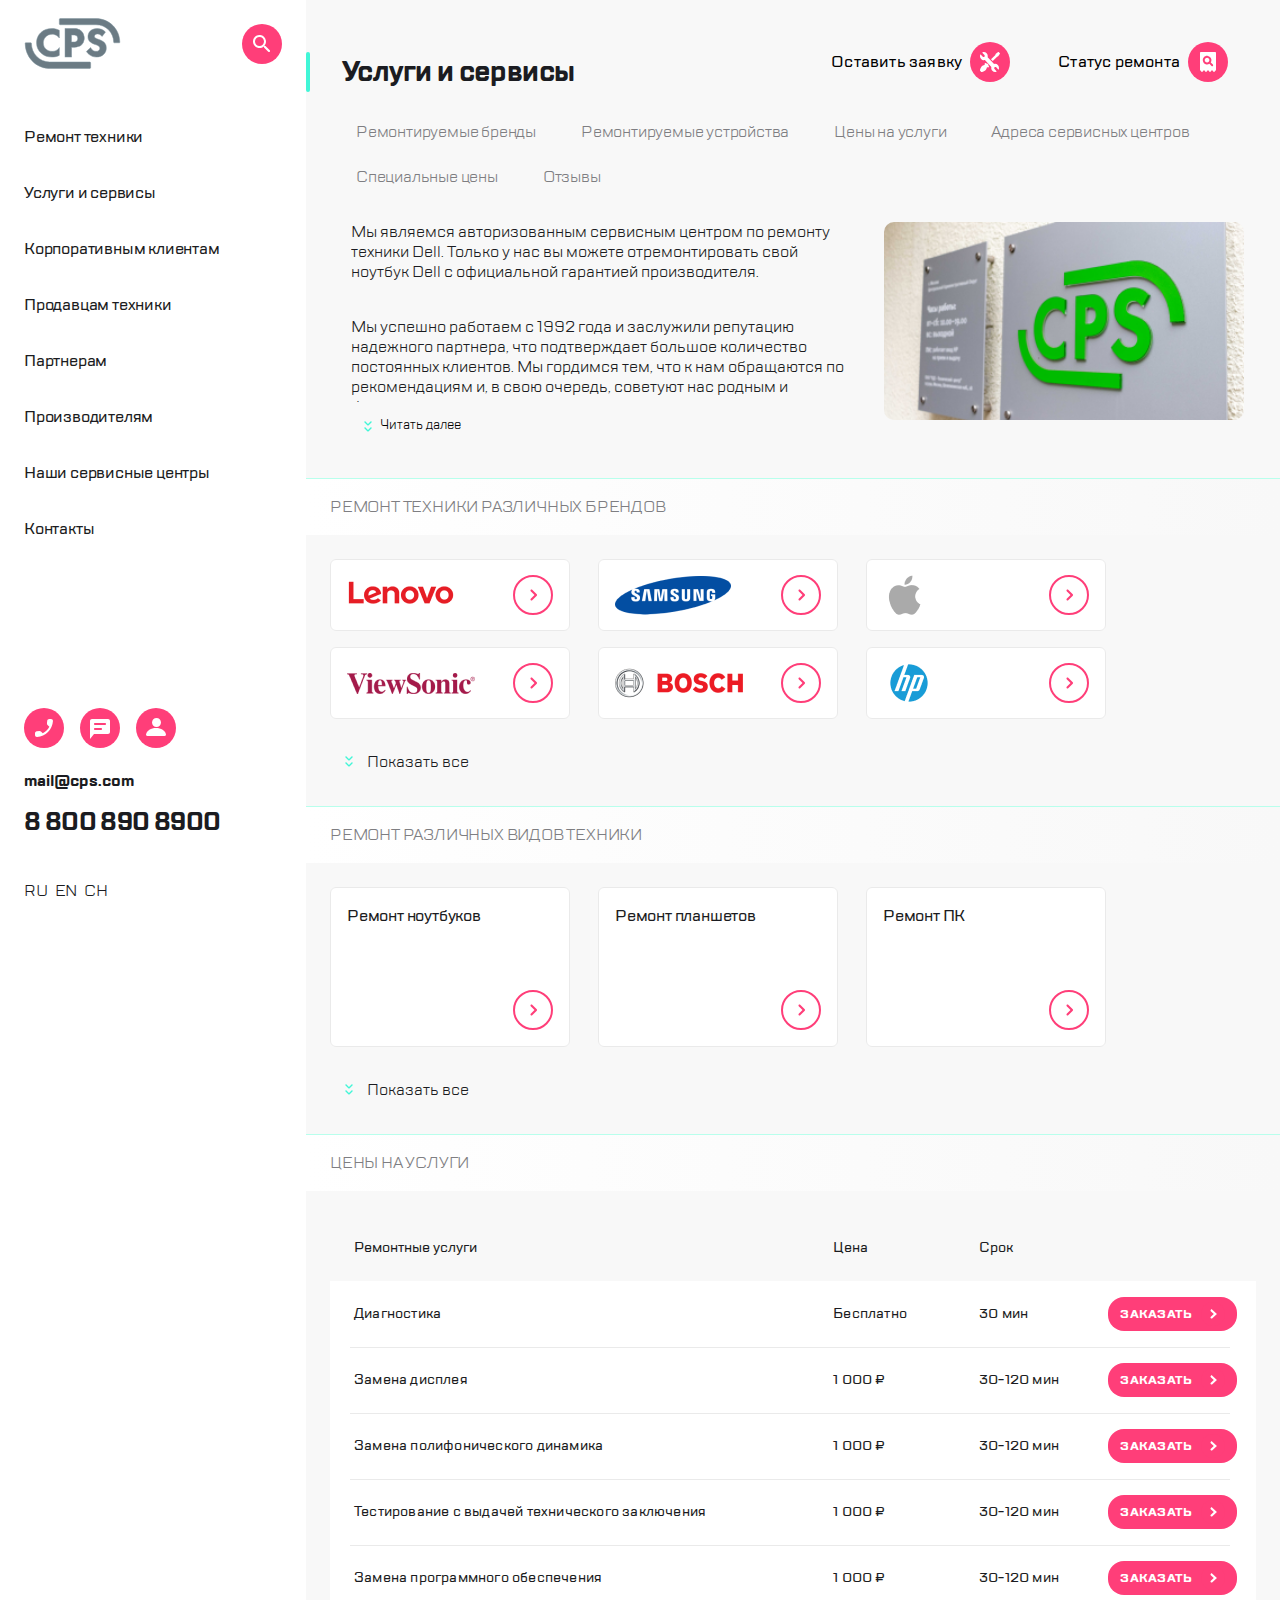
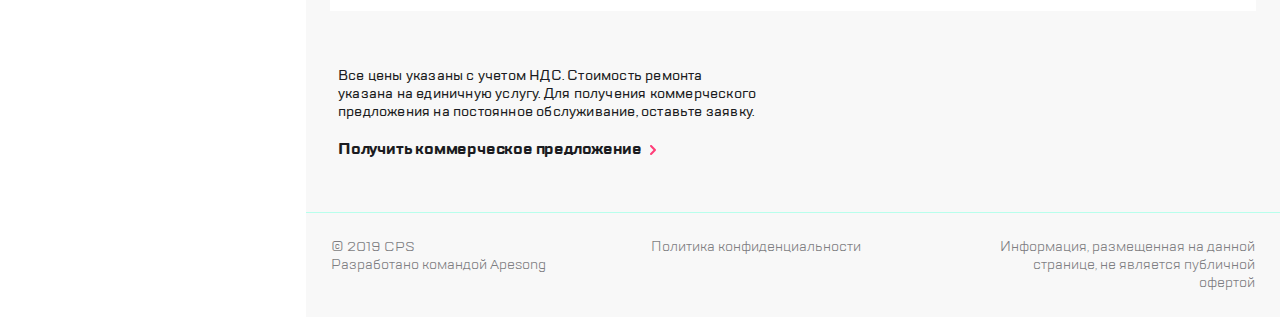
<file: index.html>
<!DOCTYPE html>
<html lang="en">

<head>
  <meta charset="UTF-8">
  <meta name="viewport" content="width=device-width,user-scalable=no,initial-scale=1,maximum-scale=1,minimum-scale=1">
  <meta http-equiv="X-UA-Compatible" content="ie=edge">
  <title>
    Webpack 4 Starter
  </title>
  <link rel="stylesheet" href="https://cdn.jsdelivr.net/npm/swiper@8/swiper-bundle.min.css">
<link href="style.css" rel="stylesheet"></head>

<body class="body">

  <div class="modal-overlay modal-overlay-menu">
    <aside class="sidebar sidebar__layout">
      <header class="sidebar-header sidebar-header__layout">
        <button class="sidebar-header__item sidebar-header__item-close-burger button-icon">
          <img class="icon-burger-close" src="./img/burger-close.svg" alt="Кнопка закрытия">
        </button>

        <a class="sidebar-header__item sidebar-header__item-logo" href="#">
          <img width="97px" height="51px" src="./img/logo.svg" alt="Логотип сайта">
        </a>
        <button class="sidebar-header__item sidebar-header__item-search button-icon">
          <img src="./img/search.svg" alt="Кнпока поиска">
        </button>
      </header>
      <main class="sidebar-main sidebar-main__layout">
        <nav>
          <ul class="sidebar-main__services">
            <li class="sidebar-main__services-item"><a class="services-item-link" href="#">Ремонт
                техники</a>
            </li>
            <li class="sidebar-main__services-item"><a class="services-item-link" href="#">Услуги и
                сервисы</a>
            </li>
            <li class="sidebar-main__services-item"><a class="services-item-link" href="#">Корпоративным
                клиентам</a></li>
            <li class="sidebar-main__services-item"><a class="services-item-link" href="#">Продавцам
                техники</a>
            </li>
            <li class="sidebar-main__services-item"><a class="services-item-link" href="#">Партнерам</a>
            </li>
            <li class="sidebar-main__services-item"><a class="services-item-link" href="#">Производителям</a>
            </li>
            <li class="sidebar-main__services-item"><a class="services-item-link" href="#">Наши
                сервисные
                центры</a></li>
            <li class="sidebar-main__services-item"><a class="services-item-link" href="#">Контакты</a>
            </li>
          </ul>
        </nav>
      </main>
      <footer class="sidebar-footer sidebar-footer__layout">
        <div class="sidebar-footer__buttons">
          <button class="sidebar-footer__buttons-item button-icon">
            <img class="modal-call" src="./img/call.svg" alt="Контакты">
          </button>
          <button class="sidebar-footer__buttons-item button-icon">
            <img class="modal-chat" src="./img/chat.svg" alt="Связь">
          </button>
          <button class="sidebar-footer__buttons-item button-icon">
            <img src="./img/profile.svg" alt="Профиль">
          </button>
        </div>
        <div class="sidebar-footer__contacts">
          <a href="#" class="sidebar-footer__contacts-email">mail@cps.com</a>
          <a href="#" class="sidebar-footer__contacts-telephone">8 800 890 8900</a>
        </div>
        <div class="sidebar-footer__languages">
          <button class="sidebar-footer__languages-item">ru</button>
          <button class="sidebar-footer__languages-item">en</button>
          <button class="sidebar-footer__languages-item">ch</button>
        </div>
      </footer>
    </aside>
  </div>
  <div class="modal-overlay modal-overlay-chat">
    <aside class="sidebar sidebar-modal sidebar-modal__layout">
      <header class="sidebar-header sidebar-header-modal__layout">
        <img class="sidebar-modal__icon button-icon icon-burger-close" src="./img/burger-close.svg" alt="">
      </header>
      <main class="sidebar-modal__main sidebar-modal__main-layout">
        <span class="sidebar-modal__title">Обратная связь</span>
        <label class="sidebar-modal__input" for="">
          <input class="sidebar-modal__input-item" type="text" placeholder="Имя">
          <input class="sidebar-modal__input-item" type="text" placeholder="Телефон">
          <input class="sidebar-modal__input-item" type="text" placeholder="Электронная почта">
          <textarea class="sidebar-modal__input-item" name="" id="" cols="30" rows="5" placeholder="Сообщение"></textarea>
        </label>
        <p class="sidebar-modal__text">Нажимая “отправить”, вы даете согласие на <span class="modal-text">
            обработку
            персональных данных </span>
          и соглашаетесь с
          нашей <span class="modal-text"> политикой
            конфиденциальности</span></p>
        <button class="button-modal button-icon">
          <span class="button-modal__text">Отправить</span>
          <img class="button-modal__icon" src="./img/goside.svg" alt="">
        </button>

      </main>
    </aside>
  </div>
  <div class="modal-overlay modal-overlay-call">
    <aside class="sidebar sidebar-modal sidebar-modal__layout">
      <header class="sidebar-header sidebar-header-modal__layout">
        <img class="sidebar-modal__icon button-icon icon-burger-close" src="./img/burger-close.svg" alt="">
      </header>
      <main class="sidebar-modal__main sidebar-modal__main-layout">
        <span class="sidebar-modal__title">Заказать звонок</span>
        <label class="sidebar-modal__input" for="">
          <input class="sidebar-modal__input-item" type="text" placeholder="Телефон">
        </label>
        <p class="sidebar-modal__text">Нажимая “отправить”, вы даете согласие на <span class="modal-text">
            обработку
            персональных данных </span>
          и соглашаетесь с
          нашей <span class="modal-text"> политикой
            конфиденциальности</span></p>
        <button class="button-modal button-icon">
          <span class="button-modal__text">Отправить</span>
          <img class="button-modal__icon" src="./img/goside.svg" alt="">
        </button>
      </main>
    </aside>
  </div>

  <main class="main">
    <header class="header header-layout">
      <div class="header__wrapper">
        <div class="header__left-side">
          <button class="button-icon header__item icon-burger">
            <img src="./img/burger.svg" alt="Иконка бургер">
          </button>
          <a href="#" class="header__item">
            <img src="./img/logo.svg" alt="Логотип сайта">
          </a>
        </div>
        <div class="header__right-side">
          <button class="button-icon header__item header__item--display--hidden">
            <img class="modal-call" src="./img/call.svg" alt="">
          </button>
          <button class="button-icon header__item header__item--display--hidden modal-chat">
            <img class="" src="./img/chat.svg" alt="">
          </button>
          <button class="button-icon header__item header__item--display--hidden">
            <img src="./img/profile.svg" alt="">
          </button>
          <button class="button-icon header__item">
            <span class="main__item-text main__item--display--hidden">Оставить заявку</span>
            <img src="./img/repair.svg" alt="Иконка Оставить Заявку">
          </button>
          <button class="button-icon header__item">
            <span class="main__item-text main__item--display--hidden">Статус ремонта</span>
            <img src="./img/checkstatus.svg" alt="Иконка Статус Ремонта">
          </button>
        </div>
      </div>
    </header>

    <section class="main main-layout">
      <div class="main__wrapper">
        <div class="main__title">
          <div class="main__title-left-side">
            <h1 class="main__title-text">Услуги и сервисы</h1>
          </div>

        </div>
        <nav class="main-services">
          <ul class="main-services-layout">
            <li class="main-services__item">
              <a class="main-services__item-link" href="#">Ремонтируемые бренды</a>
            </li>
            <li class="main-services__item">
              <a class="main-services__item-link" href="#">Ремонтируемые устройства</a>
            </li>
            <li class="main-services__item">
              <a class="main-services__item-link" href="#">Цены на услуги</a>
            </li>
            <li class="main-services__item">
              <a class="main-services__item-link" href="#">Адреса сервисных центров</a>
            </li>
            <li class="main-services__item">
              <a class="main-services__item-link" href="#">Специальные цены</a>
            </li>
            <li class="main-services__item">
              <a class="main-services__item-link" href="#">Отзывы</a>
            </li>
          </ul>
        </nav>
        <section class="main__description">
          <div class="main__description-text-part">
            <div class="main__description-text-wrapper">
              <p class="main__description-text">
                Мы являемся авторизованным сервисным центром по ремонту техники
                Dell. Только у нас вы можете отремонтировать свой ноутбук Dell с официальной
                гарантией
                производителя.
              </p>
              <p class="main__description-text">
                Мы успешно работаем с 1992 года и заслужили репутацию надежного партнера, что
                подтверждает
                большое количество постоянных клиентов. Мы гордимся тем, что к нам обращаются по
                рекомендациям
                и, в свою очередь, советуют нас родным и близким.
              </p>
            </div>
            <button class="main__description-button">
              <span class="main__button-text text-description">Читать далее
            </span></button>
          </div>
          <div class="main__description-image">
            <img class="description-image" src="./img/1.png" alt="Изображение компании">
          </div>
        </section>
      </div>
    </section>

    <section class="section-repair-brand">
      <header class="header-repair header-repair__layout">
        <p class="header-repair__text">Ремонт техники различных брендов</p>
      </header>
      <section class="main-repair main-repair__layout swiper">
        <ul class="main-repair__swiper main-repair__swiper--overflow--hidden swiper-wrapper swiper-wrapper-repair">
          <li class="main-repair__swiper-slide swiper-slide">
            <div class="main-repair__swiper-item">
              <img src="./img/Lenovo.png" alt="">
              <img class="icon-go" src="./img/go.svg" alt="">
            </div>
          </li>
          <li class="main-repair__swiper-slide swiper-slide">
            <div class="main-repair__swiper-item">
              <img src="./img/SAMSUNG.png" alt="">
              <img class="icon-go" src="./img/go.svg" alt="">
            </div>
          </li>
          <li class="main-repair__swiper-slide swiper-slide">
            <div class="main-repair__swiper-item">
              <img src="./img/Apple.png" alt="">
              <img class="icon-go" src="./img/go.svg" alt="">
            </div>
          </li>
          <li class="main-repair__swiper-slide swiper-slide">
            <div class="main-repair__swiper-item">
              <img src="./img/ViewSonic.png" alt="">
              <img class="icon-go" src="./img/go.svg" alt="">
            </div>
          </li>
          <li class="main-repair__swiper-slide swiper-slide">
            <div class="main-repair__swiper-item">
              <img src="./img/BOSCH.png" alt="">
              <img class="icon-go" src="./img/go.svg" alt="">
            </div>
          </li>
          <li class="main-repair__swiper-slide swiper-slide">
            <div class="main-repair__swiper-item">
              <img src="./img/hp.png" alt="">
              <img class="icon-go" src="./img/go.svg" alt="">
            </div>
          </li>
          <li class="main-repair__swiper-slide swiper-slide">
            <div class="main-repair__swiper-item">
              <img src="./img/acer.png" alt="">
              <img class="icon-go" src="./img/go.svg" alt="">
            </div>
          </li>
          <li class="main-repair__swiper-slide swiper-slide">
            <div class="main-repair__swiper-item">
              <img src="./img/SONY.png" alt="">
              <img class="icon-go" src="./img/go.svg" alt="">
            </div>
          </li>
          <li class="main-repair__swiper-slide swiper-slide">
            <div class="main-repair__swiper-item">
              <img src="./img/Lenovo.png" alt="">
              <img class="icon-go" src="./img/go.svg" alt="">
            </div>
          </li>
          <li class="main-repair__swiper-slide swiper-slide">
            <div class="main-repair__swiper-item">
              <img src="./img/SAMSUNG.png" alt="">
              <img class="icon-go" src="./img/go.svg" alt="">
            </div>
          </li>
          <li class="main-repair__swiper-slide swiper-slide">
            <div class="main-repair__swiper-item">
              <img src="./img/Apple.png" alt="">
              <img class="icon-go" src="./img/go.svg" alt="">
            </div>
          </li>
        </ul>
        <button class="main-repair__button repair-button-brand">
          <span class="main-repair__button-text">Показать все</span>
        </button>
        <div class="swiper-pagination__wrapper">
          <div class="swiper-pagination"></div>
        </div>
      </section>
    </section>

    <section class="section-repair-tech">
      <header class="header-repair header-repair__layout">
        <p class="header-repair__text">Ремонт различных видов техники</p>
      </header>
      <section class="main-repair main-repair__layout swiper-tech">
        <ul class="main-repair__swiper main-repair__swiper--overflow--hidden swiper-wrapper swiper-wrapper-tech">
          <li class="main-repair__swiper-slide swiper-slide">
            <div class="main-repair__swiper-item tech-item">
              <span class="main-repair__swiper-item-text">Ремонт ноутбуков</span>
              <img class="icon-go main-repair__swiper-item-img" src="./img/go.svg" alt="">
            </div>
          </li>
          <li class="main-repair__swiper-slide swiper-slide">
            <div class="main-repair__swiper-item tech-item">
              <span class="main-repair__swiper-item-text">Ремонт планшетов</span>
              <img class="icon-go main-repair__swiper-item-img" src="./img/go.svg" alt="">
            </div>
          </li>
          <li class="main-repair__swiper-slide swiper-slide">
            <div class="main-repair__swiper-item tech-item">
              <span class="main-repair__swiper-item-text">Ремонт ПК</span>
              <img class="icon-go main-repair__swiper-item-img" src="./img/go.svg" alt="">
            </div>
          </li>
          <li class="main-repair__swiper-slide swiper-slide">
            <div class="main-repair__swiper-item tech-item">
              <span class="main-repair__swiper-item-text">Ремонт мониторов</span>
              <img class="icon-go main-repair__swiper-item-img" src="./img/go.svg" alt="">
            </div>
          </li>
        </ul>
        <button class="main-repair__button repair-button-tech">
          <span class="main-repair__button-text text-tech">Показать все</span>
        </button>
        <div class="swiper-pagination__wrapper">
          <div class="swiper-pagination-tech"></div>
        </div>
      </section>
    </section>

    <section class="section-repair-services-swiper section-repair-services--display--none">
      <header class="header-repair header-repair__layout">
        <p class="header-repair__text">Цены на услуги</p>
      </header>
      <section class="table main-repair main-repair__layout swiper-services">
        <ul class="main-repair__swiper main-repair__swiper--overflow--hidden swiper-wrapper swiper-wrapper-tech">
          <li class="main-repair__swiper-slide swiper-slide">
            <div class="table__card tr">
              <div class="table__card-item td">
                <span class="table__card-item-span">Ремонтные услуги</span>
                <p class="table__card-item-text">Диагностика</p>
              </div>
              <div class="table__card-item td">
                <span class="table__card-item-span">Цена</span>
                <span class="table__card-item-text">Бесплатно</span>
              </div>
              <div class="table__card-item td">
                <span class="table__card-item-span">Срок</span>
                <span class="table__card-item-text">30 мин</span>
              </div>
              <div class="td table__card-button-layout">
                <button class="table__card-button">
                  <span class="table__card-button-text">Заказать</span>
                  <img class="table__card-button-icon" class="" src="./img/goside.svg" alt="">
                </button>
              </div>
            </div>
          </li>
          <li class="main-repair__swiper-slide swiper-slide">
            <div class="table__card tr">
              <div class="table__card-item td">
                <span class="table__card-item-span">Ремонтные услуги</span>
                <p class="table__card-item-text">Замена дисплея</p>
              </div>
              <div class="table__card-item td">
                <span class="table__card-item-span">Цена</span>
                <span class="table__card-item-text">1 000 ₽</span>
              </div>
              <div class="table__card-item td">
                <span class="table__card-item-span">Срок</span>
                <span class="table__card-item-text">30-120 мин</span>
              </div>
              <div class="td table__card-button-layout">
                <button class="table__card-button">
                  <span class="table__card-button-text">Заказать</span>
                  <img class="table__card-button-icon" class="" src="./img/goside.svg" alt="">
                </button>
              </div>
            </div>
          </li>
          <li class="main-repair__swiper-slide swiper-slide">
            <div class="table__card tr">
              <div class="table__card-item td">
                <span class="table__card-item-span">Ремонтные услуги</span>
                <p class="table__card-item-text">Замена полифонического динамика</p>
              </div>
              <div class="table__card-item td">
                <span class="table__card-item-span">Цена</span>
                <span class="table__card-item-text">1 000 ₽</span>
              </div>
              <div class="table__card-item td">
                <span class="table__card-item-span">Срок</span>
                <span class="table__card-item-text">30-120 мин</span>
              </div>
              <div class="td table__card-button-layout">
                <button class="table__card-button">
                  <span class="table__card-button-text">Заказать</span>
                  <img class="table__card-button-icon" class="" src="./img/goside.svg" alt="">
                </button>
              </div>
            </div>
          </li>
          <li class="main-repair__swiper-slide swiper-slide">
            <div class="table__card tr">
              <div class="table__card-item td">
                <span class="table__card-item-span">Ремонтные услуги</span>
                <p class="table__card-item-text">Тестирование с выдачей технического заключения</p>
              </div>
              <div class="table__card-item td">
                <span class="table__card-item-span">Цена</span>
                <span class="table__card-item-text">1 000 ₽</span>
              </div>
              <div class="table__card-item td">
                <span class="table__card-item-span">Срок</span>
                <span class="table__card-item-text">30-120 мин</span>
              </div>
              <div class="td table__card-button-layout">
                <button class="table__card-button">
                  <span class="table__card-button-text">Заказать</span>
                  <img class="table__card-button-icon" class="" src="./img/goside.svg" alt="">
                </button>
              </div>
            </div>
          </li>
          <li class="main-repair__swiper-slide swiper-slide">
            <div class="table__card tr">
              <div class="table__card-item td">
                <span class="table__card-item-span">Ремонтные услуги</span>
                <p class="table__card-item-text">Замена программного обеспечения</p>
              </div>
              <div class="table__card-item td">
                <span class="table__card-item-span">Цена</span>
                <span class="table__card-item-text">1 000 ₽</span>
              </div>
              <div class="table__card-item td">
                <span class="table__card-item-span">Срок</span>
                <span class="table__card-item-text">30-120 мин</span>
              </div>
              <div class="td table__card-button-layout">
                <button class="table__card-button">
                  <span class="table__card-button-text">Заказать</span>
                  <img class="table__card-button-icon" class="" src="./img/goside.svg" alt="">
                </button>
              </div>
            </div>
          </li>
        </ul>
        <div class="swiper-pagination__wrapper">
          <div class="swiper-pagination-services"></div>
        </div>
      </section>
    </section>

    <section class="section-repair-services-table section-repair-services-table--display--none">
      <header class="header-repair header-repair__layout">
        <p class="header-repair__text">Цены на услуги</p>
      </header>
      <main class="table">
        <div class="table__card tr">
          <div class="th table__card-item">
            <span class="table__card-item-span">Ремонтные услуги</span>
          </div>
          <div class="th table__card-item">
            <span class="table__card-item-span">Цена</span>
          </div>
          <div class="th table__card-item">
            <span class="table__card-item-span">Срок</span>
          </div>
        </div>
        <div class="table__card tr">
          <div class="table__card-item td">
            <span class="table__card-item-span">Ремонтные услуги</span>
            <p class="table__card-item-text">Диагностика</p>
          </div>
          <div class="table__card-item td">
            <span class="table__card-item-span">Цена</span>
            <span class="table__card-item-text">Бесплатно</span>
          </div>
          <div class="table__card-item td">
            <span class="table__card-item-span">Срок</span>
            <span class="table__card-item-text">30 мин</span>
          </div>
          <div class="td table__card-button-layout">
            <button class="table__card-button">
              <span class="table__card-button-text">Заказать</span>
              <img class="table__card-button-icon" class="" src="./img/goside.svg" alt="">
            </button>
          </div>
        </div>
        <div class="table__card tr">
          <div class="td table__card-item">
            <span class="table__card-item-span">Ремонтные услуги</span>
            <p class="table__card-item-text">Замена дисплея</p>
          </div>
          <div class="td table__card-item">
            <span class="table__card-item-span">Цена</span>
            <span class="table__card-item-text">1 000 ₽</span>
          </div>
          <div class="td table__card-item">
            <span class="table__card-item-span">Срок</span>
            <span class="table__card-item-text">30-120 мин</span>
          </div>
          <div class="td table__card-button-layout">
            <button class="table__card-button">
              <span class="table__card-button-text">Заказать</span>
              <img class="table__card-button-icon" class="" src="./img/goside.svg" alt="">
            </button>
          </div>
        </div>
        <div class="table__card tr">
          <div class="td table__card-item">
            <span class="table__card-item-span">Ремонтные услуги</span>
            <p class="table__card-item-text">Замена полифонического динамика</p>
          </div>
          <div class="td table__card-item">
            <span class="table__card-item-span">Цена</span>
            <span class="table__card-item-text">1 000 ₽</span>
          </div>
          <div class="td table__card-item">
            <span class="table__card-item-span">Срок</span>
            <span class="table__card-item-text">30-120 мин</span>
          </div>
          <div class="td table__card-button-layout">
            <button class="table__card-button">
              <span class="table__card-button-text">Заказать</span>
              <img class="table__card-button-icon" class="" src="./img/goside.svg" alt="">
            </button>
          </div>
        </div>
        <div class="table__card tr">
          <div class="td table__card-item">
            <span class="table__card-item-span">Ремонтные услуги</span>
            <p class="table__card-item-text">Тестирование с выдачей технического заключения</p>
          </div>
          <div class="td table__card-item">
            <span class="table__card-item-span">Цена</span>
            <span class="table__card-item-text">1 000 ₽</span>
          </div>
          <div class="td table__card-item">
            <span class="table__card-item-span">Срок</span>
            <span class="table__card-item-text">30-120 мин</span>
          </div>
          <div class="td table__card-button-layout">
            <button class="table__card-button">
              <span class="table__card-button-text">Заказать</span>
              <img class="table__card-button-icon" class="" src="./img/goside.svg" alt="">
            </button>
          </div>

        </div>
        <div class="table__card tr">
          <div class="td table__card-item">
            <span class="table__card-item-span">Ремонтные услуги</span>
            <p class="table__card-item-text">Замена программного обеспечения</p>
          </div>
          <div class="td table__card-item">
            <span class="table__card-item-span">Цена</span>
            <span class="table__card-item-text">1 000 ₽</span>
          </div>


          <div class="table__card-item">
            <span class="table__card-item-span">Срок</span>
            <span class="table__card-item-text">30-120 мин</span>
          </div>

          <div class="td table__card-button-layout">
            <button class="table__card-button">
              <span class="table__card-button-text">Заказать</span>
              <img class="table__card-button-icon" class="" src="./img/goside.svg" alt="">
            </button>
          </div>
        </div>
      </main>

      <footer class="table__footer">
        <p class="table__footer-text">Все цены указаны с учетом НДС. Стоимость ремонта указана на
          единичную
          услугу. Для получения
          коммерческого предложения на постоянное обслуживание, оставьте заявку.</p>
        <button class="table__footer-button">
          <span class="table__footer-button-text">Получить коммерческое предложение</span>
          <img class="table__footer-button-icon" src="./img/Line.svg" alt="">
        </button>
      </footer>
    </section>

    <footer class="footer">
      <div class="footer__wrapper">
        <span class="footer__wrapper-text">© 2019 CPS<br>
          Разработано командой Apesong </span>
        <span class="footer__wrapper-text">Политика конфиденциальности</span>
        <span class="footer__wrapper-text">Информация, размещенная на данной странице, не является публичной
          офертой</span>
      </div>
    </footer>
  </main>







  <script src="https://cdn.jsdelivr.net/npm/swiper@8/swiper-bundle.min.js"></script>
<script type="text/javascript" src="./js/bundle.js"></script></body>

</html>
</file>
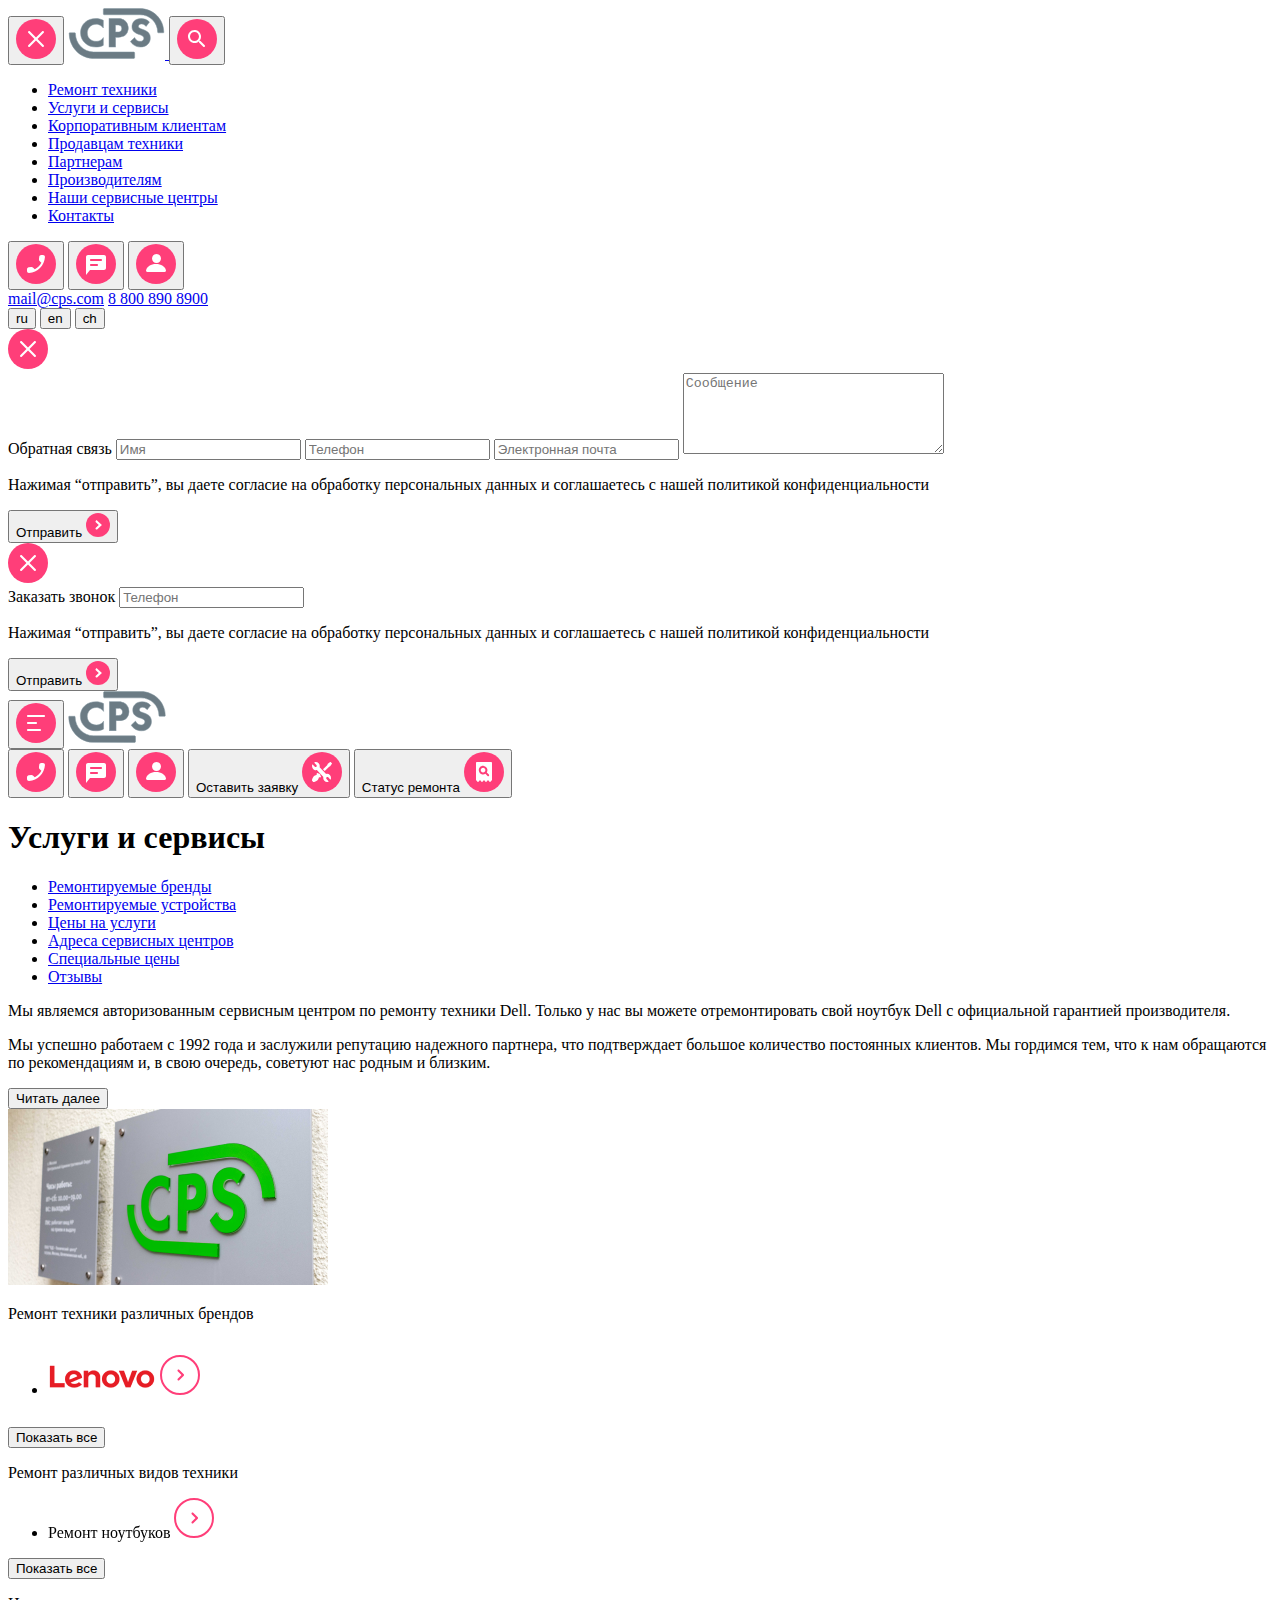
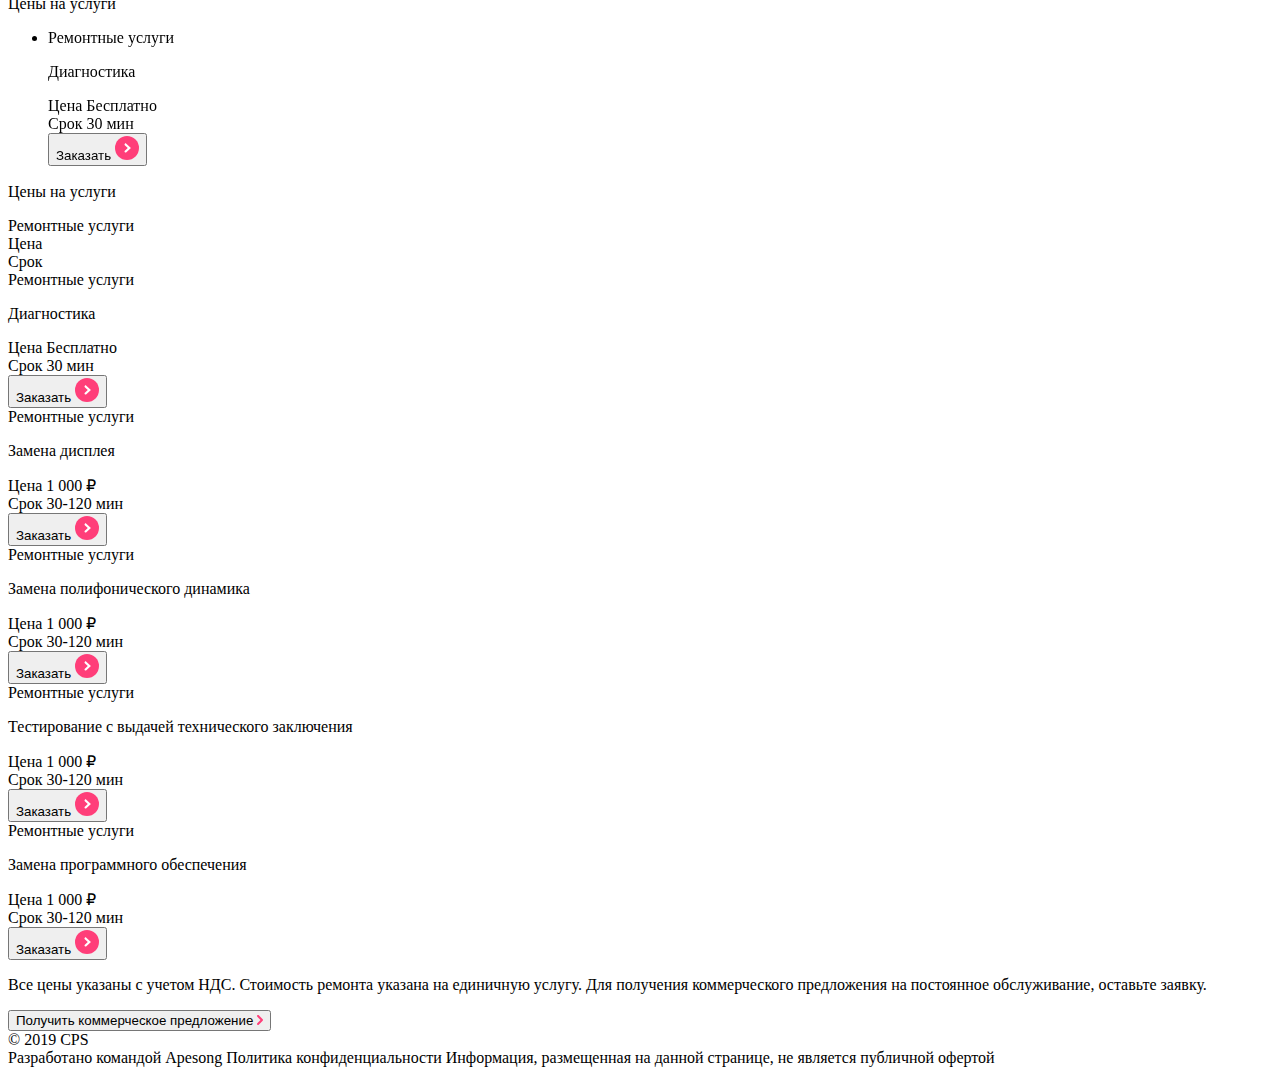
<file: src/index.html>
<!DOCTYPE html>
<html lang="en">

<head>
  <meta charset="UTF-8" />
  <meta name="viewport"
    content="width=device-width, user-scalable=no, initial-scale=1.0, maximum-scale=1.0, minimum-scale=1.0" />
  <meta http-equiv="X-UA-Compatible" content="ie=edge" />
  <title>
    <%= htmlWebpackPlugin.options.title %>
  </title>
  <link rel="stylesheet" href="https://cdn.jsdelivr.net/npm/swiper@8/swiper-bundle.min.css" />
</head>

<body class="body">

  <div class="modal-overlay modal-overlay-menu">
    <aside class="sidebar sidebar__layout">
      <header class="sidebar-header sidebar-header__layout">
        <button class="sidebar-header__item sidebar-header__item-close-burger button-icon ">
          <img class="icon-burger-close" src="./img/burger-close.svg" alt="Кнопка закрытия">
        </button>

        <a class="sidebar-header__item sidebar-header__item-logo" href="#">
          <img width="97px" height="51px" src="./img/logo.svg" alt="Логотип сайта">
        </a>
        <button class="sidebar-header__item sidebar-header__item-search button-icon">
          <img src="./img/search.svg" alt="Кнпока поиска">
        </button>
      </header>
      <main class="sidebar-main sidebar-main__layout">
        <nav>
          <ul class="sidebar-main__services">
            <li class="sidebar-main__services-item"><a class="services-item-link" href="#">Ремонт
                техники</a>
            </li>
            <li class="sidebar-main__services-item"><a class="services-item-link" href="#">Услуги и
                сервисы</a>
            </li>
            <li class="sidebar-main__services-item"><a class="services-item-link" href="#">Корпоративным
                клиентам</a></li>
            <li class="sidebar-main__services-item"><a class="services-item-link" href="#">Продавцам
                техники</a>
            </li>
            <li class="sidebar-main__services-item"><a class="services-item-link" href="#">Партнерам</a>
            </li>
            <li class="sidebar-main__services-item"><a class="services-item-link" href="#">Производителям</a>
            </li>
            <li class="sidebar-main__services-item"><a class="services-item-link" href="#">Наши
                сервисные
                центры</a></li>
            <li class="sidebar-main__services-item"><a class="services-item-link" href="#">Контакты</a>
            </li>
          </ul>
        </nav>
      </main>
      <footer class="sidebar-footer sidebar-footer__layout">
        <div class="sidebar-footer__buttons">
          <button class="sidebar-footer__buttons-item button-icon">
            <img class="modal-call" src="./img/call.svg" alt="Контакты">
          </button>
          <button class="sidebar-footer__buttons-item button-icon">
            <img class="modal-chat" src="./img/chat.svg" alt="Связь">
          </button>
          <button class="sidebar-footer__buttons-item button-icon">
            <img src="./img/profile.svg" alt="Профиль">
          </button>
        </div>
        <div class="sidebar-footer__contacts">
          <a href="#" class="sidebar-footer__contacts-email">mail@cps.com</a>
          <a href="#" class="sidebar-footer__contacts-telephone">8 800 890 8900</a>
        </div>
        <div class="sidebar-footer__languages">
          <button class="sidebar-footer__languages-item">ru</button>
          <button class="sidebar-footer__languages-item">en</button>
          <button class="sidebar-footer__languages-item">ch</button>
        </div>
      </footer>
    </aside>
  </div>
  <div class="modal-overlay modal-overlay-chat">
    <aside class="sidebar  sidebar-modal sidebar-modal__layout">
      <header class="sidebar-header sidebar-header-modal__layout">
        <img class="sidebar-modal__icon button-icon icon-burger-close" src="./img/burger-close.svg" alt="">
      </header>
      <main class="sidebar-modal__main sidebar-modal__main-layout">
        <span class="sidebar-modal__title">Обратная связь</span>
        <label class="sidebar-modal__input" for="">
          <input class="sidebar-modal__input-item" type="text" placeholder="Имя">
          <input class="sidebar-modal__input-item" type="text" placeholder="Телефон">
          <input class="sidebar-modal__input-item" type="text" placeholder="Электронная почта">
          <textarea class="sidebar-modal__input-item" name="" id="" cols="30" rows="5"
            placeholder="Сообщение"></textarea>
        </label>
        <p class="sidebar-modal__text">Нажимая “отправить”, вы даете согласие на <span class="modal-text">
            обработку
            персональных данных </span>
          и соглашаетесь с
          нашей <span class="modal-text"> политикой
            конфиденциальности</span></p>
        <button class="button-modal button-icon">
          <span class="button-modal__text">Отправить</span>
          <img class="button-modal__icon" src="./img/goside.svg" alt="">
        </button>

      </main>
    </aside>
  </div>
  <div class="modal-overlay modal-overlay-call">
    <aside class="sidebar sidebar-modal sidebar-modal__layout">
      <header class="sidebar-header sidebar-header-modal__layout">
        <img class="sidebar-modal__icon button-icon icon-burger-close" src="./img/burger-close.svg" alt="">
      </header>
      <main class="sidebar-modal__main sidebar-modal__main-layout">
        <span class="sidebar-modal__title">Заказать звонок</span>
        <label class="sidebar-modal__input" for="">
          <input class="sidebar-modal__input-item" type="text" placeholder="Телефон">
        </label>
        <p class="sidebar-modal__text">Нажимая “отправить”, вы даете согласие на <span class="modal-text">
            обработку
            персональных данных </span>
          и соглашаетесь с
          нашей <span class="modal-text"> политикой
            конфиденциальности</span></p>
        <button class="button-modal button-icon">
          <span class="button-modal__text">Отправить</span>
          <img class="button-modal__icon" src="./img/goside.svg" alt="">
        </button>
      </main>
    </aside>
  </div>

  <main class="main">
    <header class="header header-layout">
      <div class="header__wrapper">
        <div class="header__left-side">
          <button class="button-icon header__item icon-burger">
            <img src="./img/burger.svg" alt="Иконка бургер">
          </button>
          <a href="#" class="header__item">
            <img src="./img/logo.svg" alt="Логотип сайта">
          </a>
        </div>
        <div class="header__right-side">
          <button class="button-icon header__item header__item--display--hidden">
            <img class="modal-call" src="./img/call.svg" alt="">
          </button>
          <button class="button-icon header__item header__item--display--hidden modal-chat">
            <img class="" src="./img/chat.svg" alt="">
          </button>
          <button class="button-icon header__item header__item--display--hidden">
            <img src="./img/profile.svg" alt="">
          </button>
          <button class="button-icon header__item">
            <span class="main__item-text main__item--display--hidden">Оставить заявку</span>
            <img src="./img/repair.svg" alt="Иконка Оставить Заявку">
          </button>
          <button class="button-icon header__item">
            <span class="main__item-text main__item--display--hidden">Статус ремонта</span>
            <img src="./img/checkstatus.svg" alt="Иконка Статус Ремонта">
          </button>
        </div>
      </div>
    </header>

    <section class="main main-layout">
      <div class="main__wrapper ">
        <div class="main__title">
          <div class="main__title-left-side">
            <h1 class="main__title-text">Услуги и сервисы</h1>
          </div>

        </div>
        <nav class="main-services">
          <ul class="main-services-layout">
            <li class="main-services__item">
              <a class="main-services__item-link" href="#">Ремонтируемые бренды</a>
            </li>
            <li class="main-services__item">
              <a class="main-services__item-link" href="#">Ремонтируемые устройства</a>
            </li>
            <li class="main-services__item">
              <a class="main-services__item-link" href="#">Цены на услуги</a>
            </li>
            <li class="main-services__item">
              <a class="main-services__item-link" href="#">Адреса сервисных центров</a>
            </li>
            <li class="main-services__item">
              <a class="main-services__item-link" href="#">Специальные цены</a>
            </li>
            <li class="main-services__item">
              <a class="main-services__item-link" href="#">Отзывы</a>
            </li>
          </ul>
        </nav>
        <section class="main__description">
          <div class="main__description-text-part">
            <div class="main__description-text-wrapper">
              <p class="main__description-text">
                Мы являемся авторизованным сервисным центром по ремонту техники
                Dell. Только у нас вы можете отремонтировать свой ноутбук Dell с официальной
                гарантией
                производителя.
              </p>
              <p class="main__description-text">
                Мы успешно работаем с 1992 года и заслужили репутацию надежного партнера, что
                подтверждает
                большое количество постоянных клиентов. Мы гордимся тем, что к нам обращаются по
                рекомендациям
                и, в свою очередь, советуют нас родным и близким.
              </p>
            </div>
            <button class="main__description-button">
              <span class="main__button-text text-description">Читать далее</ы>
            </button>
          </div>
          <div class="main__description-image">
            <img class="description-image" src="./img/1.png" alt="Изображение компании">
          </div>
        </section>
      </div>
    </section>

    <section class="section-repair-brand">
      <header class="header-repair header-repair__layout">
        <p class="header-repair__text">Ремонт техники различных брендов</p>
      </header>
      <section class="main-repair main-repair__layout swiper">
        <ul class="main-repair__swiper main-repair__swiper--overflow--hidden swiper-wrapper swiper-wrapper-repair">
          <li class="main-repair__swiper-slide swiper-slide">
            <div class="main-repair__swiper-item">
              <img src="./img/Lenovo.png" alt="">
              <img class="icon-go" src="./img/go.svg" alt="">
            </div>
          </li>
          <li class="main-repair__swiper-slide swiper-slide">
            <div class="main-repair__swiper-item">
              <img src="./img/SAMSUNG.png" alt="">
              <img class="icon-go" src="./img/go.svg" alt="">
            </div>
          </li>
          <li class="main-repair__swiper-slide swiper-slide">
            <div class="main-repair__swiper-item">
              <img src="./img/Apple.png" alt="">
              <img class="icon-go" src="./img/go.svg" alt="">
            </div>
          </li>
          <li class="main-repair__swiper-slide swiper-slide">
            <div class="main-repair__swiper-item">
              <img src="./img/ViewSonic.png" alt="">
              <img class="icon-go" src="./img/go.svg" alt="">
            </div>
          </li>
          <li class="main-repair__swiper-slide swiper-slide">
            <div class="main-repair__swiper-item">
              <img src="./img/BOSCH.png" alt="">
              <img class="icon-go" src="./img/go.svg" alt="">
            </div>
          </li>
          <li class="main-repair__swiper-slide swiper-slide">
            <div class="main-repair__swiper-item">
              <img src="./img/hp.png" alt="">
              <img class="icon-go" src="./img/go.svg" alt="">
            </div>
          </li>
          <li class="main-repair__swiper-slide swiper-slide">
            <div class="main-repair__swiper-item">
              <img src="./img/acer.png" alt="">
              <img class="icon-go" src="./img/go.svg" alt="">
            </div>
          </li>
          <li class="main-repair__swiper-slide swiper-slide">
            <div class="main-repair__swiper-item">
              <img src="./img/SONY.png" alt="">
              <img class="icon-go" src="./img/go.svg" alt="">
            </div>
          </li>
          <li class="main-repair__swiper-slide swiper-slide">
            <div class="main-repair__swiper-item">
              <img src="./img/Lenovo.png" alt="">
              <img class="icon-go" src="./img/go.svg" alt="">
            </div>
          </li>
          <li class="main-repair__swiper-slide swiper-slide">
            <div class="main-repair__swiper-item">
              <img src="./img/SAMSUNG.png" alt="">
              <img class="icon-go" src="./img/go.svg" alt="">
            </div>
          </li>
          <li class="main-repair__swiper-slide swiper-slide">
            <div class="main-repair__swiper-item">
              <img src="./img/Apple.png" alt="">
              <img class="icon-go" src="./img/go.svg" alt="">
            </div>
          </li>
        </ul>
        <button class="main-repair__button repair-button-brand">
          <span class="main-repair__button-text">Показать все</span>
        </button>
        <div class="swiper-pagination__wrapper">
          <div class="swiper-pagination"></div>
        </div>
      </section>
    </section>

    <section class="section-repair-tech">
      <header class="header-repair header-repair__layout">
        <p class="header-repair__text">Ремонт различных видов техники</p>
      </header>
      <section class="main-repair main-repair__layout swiper-tech">
        <ul class="main-repair__swiper main-repair__swiper--overflow--hidden swiper-wrapper swiper-wrapper-tech">
          <li class="main-repair__swiper-slide swiper-slide">
            <div class="main-repair__swiper-item tech-item">
              <span class="main-repair__swiper-item-text">Ремонт ноутбуков</span>
              <img class="icon-go main-repair__swiper-item-img" src="./img/go.svg" alt="">
            </div>
          </li>
          <li class="main-repair__swiper-slide swiper-slide">
            <div class="main-repair__swiper-item tech-item">
              <span class="main-repair__swiper-item-text">Ремонт планшетов</span>
              <img class="icon-go main-repair__swiper-item-img" src="./img/go.svg" alt="">
            </div>
          </li>
          <li class="main-repair__swiper-slide swiper-slide">
            <div class="main-repair__swiper-item tech-item">
              <span class="main-repair__swiper-item-text">Ремонт ПК</span>
              <img class="icon-go main-repair__swiper-item-img" src="./img/go.svg" alt="">
            </div>
          </li>
          <li class="main-repair__swiper-slide swiper-slide">
            <div class="main-repair__swiper-item tech-item">
              <span class="main-repair__swiper-item-text">Ремонт мониторов</span>
              <img class="icon-go main-repair__swiper-item-img" src="./img/go.svg" alt="">
            </div>
          </li>
        </ul>
        <button class="main-repair__button repair-button-tech">
          <span class="main-repair__button-text text-tech">Показать все</span>
        </button>
        <div class="swiper-pagination__wrapper">
          <div class="swiper-pagination-tech"></div>
        </div>
      </section>
    </section>

    <section class="section-repair-services-swiper section-repair-services--display--none">
      <header class="header-repair header-repair__layout">
        <p class="header-repair__text">Цены на услуги</p>
      </header>
      <section class="table main-repair main-repair__layout swiper-services">
        <ul class="main-repair__swiper main-repair__swiper--overflow--hidden swiper-wrapper swiper-wrapper-tech">
          <li class="main-repair__swiper-slide swiper-slide">
            <div class="table__card tr">
              <div class="table__card-item td">
                <span class="table__card-item-span">Ремонтные услуги</span>
                <p class="table__card-item-text">Диагностика</p>
              </div>
              <div class="table__card-item td">
                <span class="table__card-item-span">Цена</span>
                <span class="table__card-item-text">Бесплатно</span>
              </div>
              <div class="table__card-item td">
                <span class="table__card-item-span">Срок</span>
                <span class="table__card-item-text">30 мин</span>
              </div>
              <div class="td table__card-button-layout">
                <button class="table__card-button">
                  <span class="table__card-button-text">Заказать</span>
                  <img class="table__card-button-icon" class="" src="./img/goside.svg" alt="">
                </button>
              </div>
            </div>
          </li>
          <li class="main-repair__swiper-slide swiper-slide">
            <div class="table__card tr">
              <div class="table__card-item td">
                <span class="table__card-item-span">Ремонтные услуги</span>
                <p class="table__card-item-text">Замена дисплея</p>
              </div>
              <div class="table__card-item td">
                <span class="table__card-item-span">Цена</span>
                <span class="table__card-item-text">1 000 ₽</span>
              </div>
              <div class="table__card-item td">
                <span class="table__card-item-span">Срок</span>
                <span class="table__card-item-text">30-120 мин</span>
              </div>
              <div class="td table__card-button-layout">
                <button class="table__card-button">
                  <span class="table__card-button-text">Заказать</span>
                  <img class="table__card-button-icon" class="" src="./img/goside.svg" alt="">
                </button>
              </div>
            </div>
          </li>
          <li class="main-repair__swiper-slide swiper-slide">
            <div class="table__card tr">
              <div class="table__card-item td">
                <span class="table__card-item-span">Ремонтные услуги</span>
                <p class="table__card-item-text">Замена полифонического динамика</p>
              </div>
              <div class="table__card-item td">
                <span class="table__card-item-span">Цена</span>
                <span class="table__card-item-text">1 000 ₽</span>
              </div>
              <div class="table__card-item td">
                <span class="table__card-item-span">Срок</span>
                <span class="table__card-item-text">30-120 мин</span>
              </div>
              <div class="td table__card-button-layout">
                <button class="table__card-button">
                  <span class="table__card-button-text">Заказать</span>
                  <img class="table__card-button-icon" class="" src="./img/goside.svg" alt="">
                </button>
              </div>
            </div>
          </li>
          <li class="main-repair__swiper-slide swiper-slide">
            <div class="table__card tr">
              <div class="table__card-item td">
                <span class="table__card-item-span">Ремонтные услуги</span>
                <p class="table__card-item-text">Тестирование с выдачей технического заключения</p>
              </div>
              <div class="table__card-item td">
                <span class="table__card-item-span">Цена</span>
                <span class="table__card-item-text">1 000 ₽</span>
              </div>
              <div class="table__card-item td">
                <span class="table__card-item-span">Срок</span>
                <span class="table__card-item-text">30-120 мин</span>
              </div>
              <div class="td table__card-button-layout">
                <button class="table__card-button">
                  <span class="table__card-button-text">Заказать</span>
                  <img class="table__card-button-icon" class="" src="./img/goside.svg" alt="">
                </button>
              </div>
            </div>
          </li>
          <li class="main-repair__swiper-slide swiper-slide">
            <div class="table__card tr">
              <div class="table__card-item td">
                <span class="table__card-item-span">Ремонтные услуги</span>
                <p class="table__card-item-text">Замена программного обеспечения</p>
              </div>
              <div class="table__card-item td">
                <span class="table__card-item-span">Цена</span>
                <span class="table__card-item-text">1 000 ₽</span>
              </div>
              <div class="table__card-item td">
                <span class="table__card-item-span">Срок</span>
                <span class="table__card-item-text">30-120 мин</span>
              </div>
              <div class="td table__card-button-layout">
                <button class="table__card-button">
                  <span class="table__card-button-text">Заказать</span>
                  <img class="table__card-button-icon" class="" src="./img/goside.svg" alt="">
                </button>
              </div>
            </div>
          </li>
        </ul>
        <div class="swiper-pagination__wrapper">
          <div class="swiper-pagination-services"></div>
        </div>
      </section>
    </section>

    <section class="section-repair-services-table section-repair-services-table--display--none">
      <header class="header-repair header-repair__layout">
        <p class="header-repair__text">Цены на услуги</p>
      </header>
      <main class="table">
        <div class="table__card tr">
          <div class="th table__card-item">
            <span class=" table__card-item-span">Ремонтные услуги</span>
          </div>
          <div class="th table__card-item">
            <span class=" table__card-item-span">Цена</span>
          </div>
          <div class="th table__card-item">
            <span class=" table__card-item-span">Срок</span>
          </div>
        </div>
        <div class="table__card tr">
          <div class="table__card-item td">
            <span class="table__card-item-span">Ремонтные услуги</span>
            <p class="table__card-item-text">Диагностика</p>
          </div>
          <div class="table__card-item td">
            <span class="table__card-item-span">Цена</span>
            <span class="table__card-item-text">Бесплатно</span>
          </div>
          <div class="table__card-item td">
            <span class="table__card-item-span">Срок</span>
            <span class="table__card-item-text">30 мин</span>
          </div>
          <div class="td table__card-button-layout">
            <button class="table__card-button">
              <span class="table__card-button-text">Заказать</span>
              <img class="table__card-button-icon" class="" src="./img/goside.svg" alt="">
            </button>
          </div>
        </div>
        <div class="table__card tr">
          <div class="td table__card-item">
            <span class="table__card-item-span">Ремонтные услуги</span>
            <p class="table__card-item-text">Замена дисплея</p>
          </div>
          <div class="td table__card-item">
            <span class="table__card-item-span">Цена</span>
            <span class="table__card-item-text">1 000 ₽</span>
          </div>
          <div class="td table__card-item">
            <span class="table__card-item-span">Срок</span>
            <span class="table__card-item-text">30-120 мин</span>
          </div>
          <div class="td table__card-button-layout">
            <button class="table__card-button">
              <span class="table__card-button-text">Заказать</span>
              <img class="table__card-button-icon" class="" src="./img/goside.svg" alt="">
            </button>
          </div>
        </div>
        <div class="table__card tr">
          <div class="td table__card-item">
            <span class="table__card-item-span">Ремонтные услуги</span>
            <p class="table__card-item-text">Замена полифонического динамика</p>
          </div>
          <div class="td table__card-item">
            <span class="table__card-item-span">Цена</span>
            <span class="table__card-item-text">1 000 ₽</span>
          </div>
          <div class="td table__card-item">
            <span class="table__card-item-span">Срок</span>
            <span class="table__card-item-text">30-120 мин</span>
          </div>
          <div class="td table__card-button-layout">
            <button class="table__card-button">
              <span class="table__card-button-text">Заказать</span>
              <img class="table__card-button-icon" class="" src="./img/goside.svg" alt="">
            </button>
          </div>
        </div>
        <div class="table__card tr">
          <div class="td table__card-item">
            <span class="table__card-item-span">Ремонтные услуги</span>
            <p class="table__card-item-text">Тестирование с выдачей технического заключения</p>
          </div>
          <div class="td table__card-item">
            <span class="table__card-item-span">Цена</span>
            <span class="table__card-item-text">1 000 ₽</span>
          </div>
          <div class="td table__card-item">
            <span class="table__card-item-span">Срок</span>
            <span class="table__card-item-text">30-120 мин</span>
          </div>
          <div class="td table__card-button-layout">
            <button class="table__card-button">
              <span class="table__card-button-text">Заказать</span>
              <img class="table__card-button-icon" class="" src="./img/goside.svg" alt="">
            </button>
          </div>

        </div>
        <div class="table__card tr">
          <div class="td table__card-item">
            <span class="table__card-item-span">Ремонтные услуги</span>
            <p class="table__card-item-text">Замена программного обеспечения</p>
          </div>
          <div class="td table__card-item">
            <span class="table__card-item-span">Цена</span>
            <span class="table__card-item-text">1 000 ₽</span>
          </div>


          <div class="table__card-item">
            <span class="table__card-item-span">Срок</span>
            <span class="table__card-item-text">30-120 мин</span>
          </div>

          <div class="td table__card-button-layout">
            <button class="table__card-button">
              <span class="table__card-button-text">Заказать</span>
              <img class="table__card-button-icon" class="" src="./img/goside.svg" alt="">
            </button>
          </div>
        </div>
      </main>

      <footer class="table__footer">
        <p class="table__footer-text">Все цены указаны с учетом НДС. Стоимость ремонта указана на
          единичную
          услугу. Для получения
          коммерческого предложения на постоянное обслуживание, оставьте заявку.</p>
        <button class="table__footer-button">
          <span class="table__footer-button-text">Получить коммерческое предложение</span>
          <img class="table__footer-button-icon" src="./img/Line.svg" alt="">
        </button>
      </footer>
    </section>

    <footer class="footer">
      <div class="footer__wrapper">
        <span class="footer__wrapper-text">© 2019 CPS<br />
          Разработано командой Apesong </span>
        <span class="footer__wrapper-text">Политика конфиденциальности</span>
        <span class="footer__wrapper-text">Информация, размещенная на данной странице, не является публичной
          офертой</span>
      </div>
    </footer>
  </main>







  <script src="https://cdn.jsdelivr.net/npm/swiper@8/swiper-bundle.min.js"></script>
</body>

</html>
</file>
<file: style.css>
@font-face {
  font-family: 'TT Lakes';
  src: url(./fonts/TTLakes-Regular.eot);
  src: local("TT Lakes Light"), local("../fonts/TTLakes-Light"), url(./fonts/TTLakes-Bold.eot?#iefix) format("embedded-opentype"), url(./fonts/TTLakes-Regular.woff) format("woff"), url(./fonts/TTLakes-Regular.ttf) format("truetype");
  font-weight: 300;
  font-style: normal; }

@font-face {
  font-family: 'TT Lakes';
  src: url(./fonts/TTLakes-Regular.eot);
  src: local("TT Lakes Regular"), local("../fonts/TTLakes-Regular"), url(./fonts/TTLakes-Regular.eot?#iefix) format("embedded-opentype"), url(./fonts/TTLakes-Regular.woff) format("woff"), url(./fonts/TTLakes-Regular.ttf) format("truetype");
  font-weight: 400;
  font-style: normal; }

@font-face {
  font-family: 'TT Lakes';
  src: url(./fonts/TTLakes-Medium.eot);
  src: local("TT Lakes Medium"), local("../fonts/TTLakes-Medium"), url(./fonts/TTLakes-Medium.eot?#iefix) format("embedded-opentype"), url(./fonts/TTLakes-Medium.woff) format("woff"), url(./fonts/TTLakes-Medium.ttf) format("truetype");
  font-weight: 500;
  font-style: normal; }

@font-face {
  font-family: 'TT Lakes';
  src: url(./fonts/TTLakes-Bold.eot);
  src: local("TT Lakes Bold"), local("../fonts/TTLakes-Bold"), url(./fonts/TTLakes-Bold.eot?#iefix) format("embedded-opentype"), url(./fonts/TTLakes-Bold.woff) format("woff"), url(./fonts/TTLakes-Bold.ttf) format("truetype");
  font-weight: 800;
  font-style: normal; }

.sidebar {
  height: 100vh;
  min-width: 320px;
  width: 100%;
  max-width: 360px;
  z-index: 1000;
  background: #FFFFFF;
  box-shadow: -2px 0px 4px rgba(69, 79, 126, 0.02), 16px 0px 52px rgba(14, 24, 80, 0.2); }
  .sidebar__layout {
    position: fixed;
    display: flex;
    left: 0;
    top: 0;
    min-height: 100%;
    flex-direction: column; }
    @media (min-width: 1120px) {
      .sidebar__layout {
        display: flex;
        position: relative;
        min-height: 50%; } }
  @media (min-width: 1120px) {
    .sidebar {
      box-shadow: none;
      min-width: 306px; } }

.sidebar-main__layout {
  flex-grow: 1; }

.sidebar-modal__layout {
  position: fixed;
  right: 0;
  top: 0;
  min-height: 100%;
  display: flex;
  flex-direction: column; }

@media (min-width: 1440px) {
  .sidebar-modal__icon {
    position: absolute;
    left: -64px;
    top: 61px;
    background: transparent; } }

.sidebar-modal__main {
  display: flex;
  flex-direction: column; }

.sidebar-modal__main-layout {
  padding: 16px;
  gap: 16px; }

.sidebar-modal__input {
  display: flex;
  flex-direction: column;
  gap: 16px; }

.sidebar-modal__input-item {
  padding: 12px 16px;
  border: 1px solid #EAEAEA;
  color: #B5B6BC;
  border-radius: 8px;
  font-size: 16px;
  line-height: 24px; }

.sidebar-modal__text {
  font-size: 14px;
  line-height: 18px;
  color: #7E7E82; }

.sidebar-modal__title {
  letter-spacing: -0.6px;
  font-size: 24px;
  line-height: 32px;
  color: #1B1C21;
  font-weight: 800; }
  .sidebar-modal__title::before {
    content: ' ';
    position: absolute;
    left: 0;
    width: 4px;
    height: 40px;
    border-top-right-radius: 6px;
    border-bottom-right-radius: 6px;
    background: #41F6D7; }
  @media (min-width: 1440px) {
    .sidebar-modal__title ::before {
      border-radius: 10px; } }

@media (min-width: 1440px) {
  .sidebar-modal {
    border-left: 1px solid #B8FFEC;
    box-shadow: -2px 0px 4px rgba(69, 79, 126, 0.02), 16px 0px 52px rgba(14, 24, 80, 0.2); } }

.sidebar-header-modal__layout {
  padding: 24px 16px; }

.sidebar-header {
  display: flex; }
  .sidebar-header__layout {
    padding: 18px 24px; }
  .sidebar-header__item-close-burger {
    margin-right: 18px; }
    @media (min-width: 1120px) {
      .sidebar-header__item-close-burger {
        display: none; } }
  .sidebar-header__item-search {
    margin-left: auto; }

.sidebar-main__services {
  display: flex;
  flex-direction: column;
  gap: 32px; }

.sidebar-main__services-item {
  margin-left: 24px;
  font-size: 16px;
  line-height: 24px;
  letter-spacing: -0.2px;
  font-weight: 500; }
  .sidebar-main__services-item:first-of-type {
    margin-top: 32px; }
  .sidebar-main__services-item a:hover {
    opacity: .6; }
  .sidebar-main__services-item a:before {
    content: '';
    width: 0;
    height: 0;
    transition: .2s ease;
    transform: translateY(-40px); }
  .sidebar-main__services-item a:hover:before {
    content: '';
    width: 4px;
    height: 32px;
    position: absolute;
    left: 0;
    background: #41F6D7;
    transform: matrix(-1, 0, 0, 1, 0, 0) translateY(0px); }

.services-item-link {
  opacity: 1;
  color: #1B1C21;
  transition: .2s ease; }

.sidebar-footer__layout {
  display: flex;
  flex-direction: column;
  padding: 24px;
  margin-top: auto; }

.sidebar-footer__buttons {
  display: flex;
  gap: 16px; }

.sidebar-footer__contacts {
  display: flex;
  flex-direction: column;
  gap: 12px;
  margin-bottom: 40px;
  margin-top: 16px;
  font-weight: 800; }
  .sidebar-footer__contacts-email {
    font-size: 16px;
    line-height: 24px;
    color: #1B1C21;
    transition: .25s ease;
    border-bottom: 1px solid transparent; }
    .sidebar-footer__contacts-email:hover {
      border-bottom: 1px solid #7E7E82; }
  .sidebar-footer__contacts-telephone {
    font-size: 24px;
    line-height: 32px;
    color: #1B1C21;
    letter-spacing: -0.6px;
    transition: .25s ease;
    border-bottom: 1px solid transparent; }
    .sidebar-footer__contacts-telephone:hover {
      border-bottom: 1px solid #7E7E82; }

.sidebar-footer__languages {
  display: flex;
  gap: 7px;
  margin-bottom: 32px; }

.sidebar-footer__languages-item {
  font-size: 16px;
  line-height: 24px;
  letter-spacing: -0.2px;
  text-transform: uppercase;
  color: #1B1C21;
  cursor: pointer;
  transition: .2s; }
  .sidebar-footer__languages-item:hover {
    color: #7E7E82; }

.button-modal {
  align-self: flex-end;
  display: flex;
  align-items: center;
  background: #FF3E79;
  border-radius: 16px;
  padding: 4px 16px;
  padding-right: 5px;
  cursor: pointer;
  transition: .3s ease; }
  .button-modal:hover .button-modal__text {
    color: #FF3E79; }
  .button-modal:hover {
    background: #FFFFFF;
    box-shadow: inset 0px 0px 1px 1px #FF3E79; }
  .button-modal__text {
    font-weight: bold;
    padding-right: 0px;
    font-size: 12px;
    padding-right: 0;
    font-family: "TT Lakes";
    line-height: 32px;
    letter-spacing: -0.15px;
    text-transform: uppercase;
    background: transparent;
    color: #fff;
    transition: .3s ease; }
  .button-modal__icon {
    background: transparent;
    margin-left: 5px; }

.icon-go {
  cursor: pointer;
  transition: .2s ease; }
  .icon-go:hover {
    transform: scale(1.1); }

.button-icon {
  cursor: pointer; }

.modal-overlay {
  position: fixed;
  left: 0;
  top: 0;
  right: 0;
  bottom: 0;
  background: rgba(255, 255, 255, 0.96);
  mix-blend-mode: normal;
  z-index: 1000; }
  .modal-overlay-chat, .modal-overlay-call, .modal-overlay-menu {
    display: none;
    transition: .2s ease; }
  @media (min-width: 1120px) {
    .modal-overlay-menu {
      display: block;
      position: relative; } }

.modal-text {
  color: #FF3E79; }

.header__item--display--hidden {
  display: none; }

.header__left-side, .header__right-side, .header__wrapper {
  display: flex;
  align-items: center;
  justify-content: space-between; }

.header__wrapper {
  margin: auto; }

.header__right-side {
  background: transparent; }

.header-layout {
  padding: 18px 24px;
  background: #FFFFFF; }

.header__item {
  margin-left: 16px; }

@media (min-width: 320px) and (max-width: 768px) {
  .header__left-side .header__item:nth-child(1) {
    margin-left: 0; }
  .header__right-side .header__item:nth-child(4):before {
    content: '';
    position: absolute;
    right: 130px;
    top: 30px;
    width: 2px;
    height: 32px;
    border-radius: 1px;
    background: #EAEAEA; } }

@media (min-width: 768px) and (max-width: 1119px) {
  .header__left-side .header__item:nth-child(1):before {
    content: '';
    position: absolute;
    left: 85px;
    top: 30px;
    width: 2px;
    height: 32px;
    border-radius: 1px;
    background: #EAEAEA; }
  .header__right-side .header__item:nth-child(3):before {
    content: '';
    position: absolute;
    right: 140px;
    top: 30px;
    width: 2px;
    height: 32px;
    border-radius: 1px;
    background: #EAEAEA; } }

@media (min-width: 768px) {
  .header__left-side .header__item {
    margin-left: 0px;
    margin-right: 42px; }
  .header__item--display--hidden {
    display: block; }
  .header__right-side .header__item:nth-of-type(3) {
    margin-right: 25px; }
  .header-layout {
    padding: 18px 24px; }
  .header__wrapper {
    margin: auto; } }

@media (min-width: 1120px) {
  .header__right-side .header__item:nth-of-type(4),
  .header__right-side .header__item:nth-of-type(5) {
    display: flex;
    align-items: center; }
  .header__left-side, .header__item--display--hidden {
    display: none; }
  .header__right-side .header__item {
    margin-right: 32px; }
  .header__wrapper {
    justify-content: flex-end;
    position: absolute;
    right: 20px;
    top: 42px; }
  .header-layout {
    background: #F8F8F8; } }

.main {
  border-top: 1px solid #D9FFF5;
  max-width: 1440px;
  margin: 0 auto;
  background: #F8F8F8; }
  .main__title--display--hidden, .main__item--display--hidden {
    display: none; }
  .main__title {
    display: flex;
    margin-top: 16px; }
    .main__title-left-side {
      display: flex; }
    @media (min-width: 1120px) {
      .main__title-right-side {
        display: flex; } }
    .main__title-text {
      letter-spacing: -0.6px;
      font-size: 28px;
      line-height: 40px;
      margin-left: 12px;
      color: #1B1C21;
      font-weight: 800; }
      @media (min-width: 1120px) {
        .main__title-text {
          margin-left: 32px;
          margin-top: 16px; } }
    .main__title::before {
      content: ' ';
      position: relative;
      width: 4px;
      height: 40px;
      border-radius: 2px;
      background: #41F6D7; }
      @media (min-width: 1120px) {
        .main__title::before {
          margin-top: 16px;
          border-radius: 2px; } }
    @media (min-width: 768px) {
      .main__title {
        margin-top: 24px; } }
    @media (min-width: 1120px) {
      .main__title {
        margin-top: 0px; } }
  @media (min-width: 1120px) {
    .main__item-text {
      font-weight: 500;
      margin-right: 8px;
      font-size: 16px;
      line-height: 24px;
      letter-spacing: 0.2px;
      background: transparent; } }
  @media (min-width: 1120px) {
    .main__item-icon {
      display: flex; } }
  .main__description {
    display: flex;
    flex-direction: column;
    padding-bottom: 24px; }
    .main__description-image {
      margin: 0 auto; }
    .main__description-text-wrapper {
      display: flex;
      flex-direction: column;
      margin: 16px;
      margin-top: 24px;
      gap: 20px;
      overflow-y: hidden;
      max-height: 90px; }
      @media (min-width: 768px) {
        .main__description-text-wrapper {
          padding: 15px;
          padding-top: 0;
          margin: 0;
          margin-right: 35px;
          max-height: 155px; }
          .main__description-text-wrapper p:first-of-type {
            min-height: 80px; } }
      @media (min-width: 1120px) {
        .main__description-text-wrapper {
          padding: 0;
          margin: 0;
          max-height: 180px;
          margin-left: 20px;
          margin-right: 35px;
          padding-left: 5px;
          gap: 15px; } }
    .main__description-button {
      margin-left: 20px;
      background: #F8F8F8; }
      @media (min-width: 768px) {
        .main__description-button {
          margin-left: 10px; } }
      @media (min-width: 1120px) {
        .main__description-button {
          margin-left: 25px;
          margin-top: 14px; } }
    @media (min-width: 768px) {
      .main__description-text {
        margin: 0;
        margin-right: 1px;
        margin-left: -5px;
        padding: 0;
        line-height: 20px;
        overflow: hidden; } }
    @media (min-width: 768px) {
      .main__description {
        flex-direction: row;
        margin: 25px;
        margin-bottom: 0;
        padding-bottom: 32px;
        margin-top: 32px; } }
    @media (min-width: 1120px) {
      .main__description {
        margin-right: 36px;
        margin-top: 20px; } }
  .main__button-text {
    font-weight: 400;
    display: flex; }
    .main__button-text::before {
      content: url(./static/expand.svg);
      position: relative;
      top: -2px; }
  @media (min-width: 768px) {
    .main {
      width: 100%; } }
  @media (min-width: 1120px) {
    .main {
      border: none; } }

.text-wrapper-overflow {
  max-height: 100%; }

@media (min-width: 1120px) {
  .main__item--display--hidden {
    display: block; }
  .description-image {
    min-width: 360px;
    border-radius: 10px; } }

.header-repair {
  border-top: 1px solid #B8FFEC;
  background: linear-gradient(270deg, #F8F8F8, #FFFFFF); }
  .header-repair__layout {
    padding: 16px; }
    @media (min-width: 768px) {
      .header-repair__layout {
        padding: 16px 24px; } }
  .header-repair__text {
    text-transform: uppercase;
    font-size: 16px;
    line-height: 24px;
    letter-spacing: -0.2px;
    color: #7E7E82;
    background: transparent; }

.main-repair__layout {
  min-width: 0; }
  @media (min-width: 768px) {
    .main-repair__layout {
      height: 100%; } }

.main-repair__swiper-brand {
  display: flex;
  flex-wrap: nowrap;
  margin: 24px;
  margin-top: 0;
  gap: 24px;
  overflow-x: scroll; }
  @media (min-width: 768px) {
    .main-repair__swiper-brand {
      flex-wrap: wrap;
      overflow-x: hidden; } }
  @media (min-width: 768px) {
    .main-repair__swiper-brand::-webkit-scrollbar {
      width: 0; } }

.main-repair__swiper-item {
  box-sizing: border-box;
  display: flex;
  align-items: center;
  margin: 16px;
  padding: 16px;
  border: 1px solid #EAEAEA;
  width: 240px;
  height: 72px;
  justify-content: space-between;
  border-radius: 6px;
  background: #FFFFFF; }
  .main-repair__swiper-item-text {
    align-self: start;
    font-size: 16px;
    line-height: 24px;
    letter-spacing: -0.2px;
    color: #1B1C21;
    font-weight: 500; }
  .main-repair__swiper-item-img {
    align-self: flex-end; }
  @media (min-width: 768px) {
    .main-repair__swiper-item {
      width: 224px;
      margin: 0; } }
  @media (min-width: 1120px) {
    .main-repair__swiper-item {
      width: 240px;
      margin: 0; } }

@media (min-width: 768px) {
  .main-repair__swiper--overflow--hidden {
    overflow: hidden;
    max-height: 160px; } }

.main-repair__swiper-brand--overflow--hidden {
  overflow: hidden;
  max-height: 160px; }

@media (min-width: 768px) {
  .main-repair__swiper {
    display: flex;
    flex-wrap: wrap;
    margin: 24px;
    gap: 16px 24px; } }

.main-repair__button {
  display: none; }
  @media (min-width: 768px) {
    .main-repair__button {
      display: flex;
      margin-left: 37px;
      margin-bottom: 32px; } }
  @media (min-width: 768px) {
    .main-repair__button-text {
      font-size: 16px;
      line-height: 24px;
      color: #1B1C21; } }
  @media (min-width: 768px) {
    .main-repair__button-text::before {
      content: url(./static/expand.svg);
      position: relative;
      top: 6px;
      right: 6px; } }

.tech-item {
  height: 160px; }

.swiper-pagination .swiper-pagination-bullet-active {
  background: #B5B6BC; }

.swiper-pagination .swiper-pagination-bullet {
  background: #DDDDDD;
  width: 12px;
  height: 12px; }

.swiper-pagination__wrapper {
  margin-top: 16px; }

.swiper-pagination-tech .swiper-pagination-bullet-active {
  background-color: #B5B6BC; }

.swiper-pagination-tech .swiper-pagination-bullet {
  background-color: #DDDDDD;
  width: 12px;
  height: 12px; }

.swiper-pagination-services .swiper-pagination-bullet-active {
  background-color: #B5B6BC; }

.swiper-pagination-services .swiper-pagination-bullet {
  background-color: #DDDDDD;
  width: 12px;
  height: 12px; }

.swiper-pagination-bullets.swiper-pagination-horizontal {
  text-align: center;
  position: relative;
  top: -13px; }

.swiper-tech {
  margin-left: auto;
  margin-right: auto;
  position: relative;
  overflow: hidden;
  list-style: none;
  padding: 0;
  z-index: 1; }

.swiper-services {
  overflow: hidden; }

@media (min-width: 768px) {
  .swiper-slide {
    width: -webkit-fit-content;
    width: -moz-fit-content;
    width: fit-content; } }

.section-repair-services-table--display--none {
  display: none; }

.table {
  flex-direction: row;
  overflow-x: auto;
  display: block;
  box-sizing: border-box; }
  .table::-webkit-scrollbar {
    width: 0; }
  .table__layout {
    padding: 24px; }
  .table__card {
    display: flex;
    position: relative;
    flex-direction: column;
    padding: 16px;
    margin-left: 8px;
    gap: 16px;
    width: 95%;
    flex-shrink: 0;
    max-width: 300px;
    border-radius: 6px;
    background: #FFFFFF; }
    @media (min-width: 768px) {
      .table__card:first-of-type {
        background: #F8F8F8; } }
    @media (min-width: 768px) {
      .table__card:not(:nth-of-type(1)):not(:nth-of-type(2)):after {
        content: '';
        position: absolute;
        left: 20px;
        top: 0;
        height: 1px;
        width: 95%;
        background: #EAEAEA; } }
    .table__card-button {
      display: flex;
      align-self: end;
      padding: 5px 12px;
      background: #FF3E79;
      border-radius: 16px;
      transition: .3s ease;
      margin-right: -5px; }
      .table__card-button-layout {
        position: absolute;
        margin: 16px;
        bottom: 0px;
        right: 0; }
        @media (min-width: 768px) {
          .table__card-button-layout {
            position: static;
            background: #FFFFFF; } }
      .table__card-button-text {
        background: transparent;
        color: #FFFFFF;
        text-transform: uppercase;
        font-weight: bolder;
        font-size: 12px;
        line-height: 24px;
        font-weight: 700;
        letter-spacing: 0.30px;
        transition: .3s ease; }
      .table__card-button:hover .table__card-button-text {
        color: #FF3E79; }
      .table__card-button-icon {
        background: transparent;
        margin-left: 8px; }
      .table__card-button:hover {
        background: #FFFFFF;
        box-shadow: inset 0px 0px 1px 1px #FF3E79; }
      @media (min-width: 768px) {
        .table__card-button {
          position: static; } }
    @media (min-width: 768px) {
      .table__card:first-of-type .table__card-button {
        position: relative; } }
    @media (min-width: 768px) {
      .table__card:not(:first-of-type) .table__card-item-span {
        display: none; } }
    .table__card-span {
      color: #7E7E82;
      line-height: 18px; }
    .table__card-text {
      font-size: 14px;
      line-height: 18px;
      font-weight: 600; }
    .table__card-item {
      display: flex;
      flex-direction: column;
      gap: 4px;
      background: transparent; }
      @media (min-width: 768px) {
        .table__card-item {
          padding: 24px;
          font-size: 14px;
          line-height: 18px;
          font-weight: 500;
          color: #1B1C21; } }
      @media (min-width: 768px) {
        .table__card-item-text {
          font-size: 14px;
          line-height: 18px;
          color: #1B1C21;
          letter-spacing: 0.2px; } }
  .table__footer {
    display: flex;
    flex-direction: column;
    padding: 32px;
    padding-bottom: 50px;
    gap: 16px; }
    .table__footer-text {
      font-size: 14px;
      line-height: 18px;
      letter-spacing: 0.2px;
      color: #1B1C21;
      font-weight: 500;
      max-width: 421px; }
    .table__footer-button {
      display: flex;
      align-items: center;
      cursor: pointer; }
      .table__footer-button-text {
        font-weight: bold;
        letter-spacing: -0.2px;
        font-size: 16px;
        line-height: 24px;
        color: #1B1C21;
        border-bottom: 1px solid transparent;
        transition: .25s ease; }
        .table__footer-button-text:hover {
          border-bottom: 1px solid #1B1C21;
          color: #7E7E82; }
      .table__footer-button-icon {
        margin-left: 9px; }
      @media (min-width: 320px) and (max-width: 767px) {
        .table__footer-button {
          text-align: left;
          display: block; } }
  @media (min-width: 768px) {
    .table {
      display: table;
      width: 100%;
      padding: 24px; } }

@media (min-width: 768px) {
  .card-item--display--none {
    display: none; }
  .section-repair-services-table--display--none {
    display: block; }
  .section-repair-services--display--none {
    display: none; }
  .tr {
    display: table-row; }
  .th {
    display: table-cell;
    padding: 24px; }
  .td {
    display: table-cell; } }

.footer__wrapper {
  display: grid;
  grid-template-columns: 1fr 1fr 1fr;
  border-top: 1px solid #B8FFEC; }
  .footer__wrapper-text {
    color: #7E7E82;
    font-size: 14px;
    line-height: 18px;
    margin: 25px; }
    .footer__wrapper-text:first-of-type {
      text-align: left;
      margin-right: 0; }
    .footer__wrapper-text:nth-of-type(2) {
      margin: 25px 20px; }
    .footer__wrapper-text:last-of-type {
      text-align: right; }
    @media (min-width: 320px) and (max-width: 768px) {
      .footer__wrapper-text:nth-of-type(2), .footer__wrapper-text:last-of-type, .footer__wrapper-text:first-of-type {
        text-align: center;
        margin: 0; } }
  @media (min-width: 320px) and (max-width: 768px) {
    .footer__wrapper {
      grid-template-columns: 1fr;
      gap: 16px;
      padding: 16px 4px; } }

.main-services {
  overflow: hidden; }
  .main-services-layout {
    display: flex;
    flex-wrap: nowrap;
    white-space: nowrap;
    overflow-x: auto;
    margin-top: 24px;
    margin-left: 16px;
    padding-bottom: 20px;
    margin-bottom: -20px; }
    @media (min-width: 1120px) {
      .main-services-layout {
        flex-wrap: wrap;
        margin-top: 20px;
        margin-left: 32px; } }
  .main-services__item {
    padding: 6px 16px;
    border: 2px solid transparent;
    margin-right: 9px;
    transition: .25s ease; }
    .main-services__item-link {
      color: #7E7E82;
      font-size: 16px;
      line-height: 24px;
      letter-spacing: -0.2px; }
    .main-services__item:hover {
      padding: 6px 14px;
      border: 2px solid #B8FFEC;
      background: #FFFFFF;
      border-radius: 6px; }
    @media (min-width: 1120px) {
      .main-services__item {
        margin-bottom: 5px; } }

* {
  margin: 0;
  padding: 0;
  border: none;
  text-decoration: none;
  list-style-type: none;
  background: transparent;
  font-family: 'TT Lakes', sans-serif; }

body {
  background-color: #F8F8F8;
  color: #1B1C21; }

.body {
  max-width: 1440px;
  margin: 0 auto; }
  @media (min-width: 1120px) {
    .body {
      display: flex; } }


/*# sourceMappingURL=style.css.map*/
</file>
